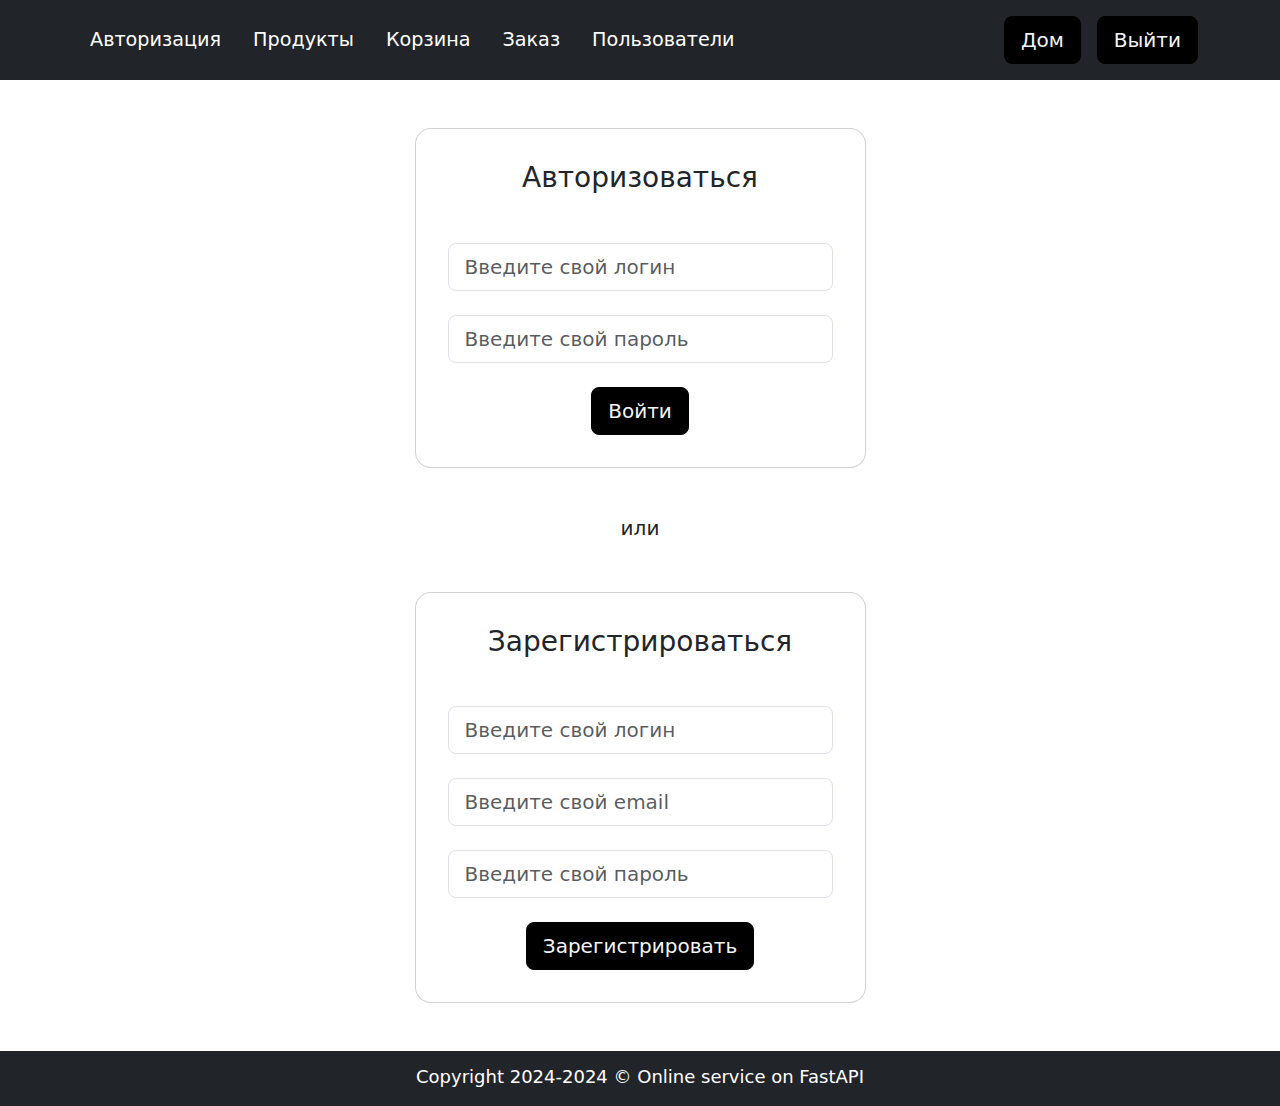
<file: templates/index.html>
<!DOCTYPE html>
<html lang="en">
<head>
    <meta charset="UTF-8">
    <title>Авторизация</title>
    <link rel="shortcut icon" href="/static/img/products.ico" type="img/x-icon">
    <link href="https://cdn.jsdelivr.net/npm/bootstrap@5.3.3/dist/css/bootstrap.min.css" rel="stylesheet" integrity="sha384-QWTKZyjpPEjISv5WaRU9OFeRpok6YctnYmDr5pNlyT2bRjXh0JMhjY6hW+ALEwIH" crossorigin="anonymous"><link href="https://cdn.jsdelivr.net/npm/bootstrap@5.3.3/dist/css/bootstrap.min.css" rel="stylesheet" integrity="sha384-QWTKZyjpPEjISv5WaRU9OFeRpok6YctnYmDr5pNlyT2bRjXh0JMhjY6hW+ALEwIH" crossorigin="anonymous">
    <link rel="stylesheet" type="text/css" href="/static/css/css.css">
</head>
<body>

    <header class="p-3 text-bg-dark">
        <div class="container">
            <div class="d-flex flex-wrap align-items-center justify-content-center justify-content-lg-start">
                <ul class="nav col-12 col-lg-auto me-lg-auto mb-2 justify-content-center mb-md-0">
                    <li><a href="/" class="nav-link px-2 text-white">Авторизация</a></li>
                    <li><a href="/products" class="nav-link px-2 text-white">Продукты</a></li>
                    <li><a href="/cart" class="nav-link px-2 text-white">Корзина</a></li>
                    <li><a href="/order" class="nav-link px-2 text-white">Заказ</a></li>
                    <li><a href="/users" class="nav-link px-2 text-white">Пользователи</a></li>
                </ul>
                <div class="px-3" id="homeButton">
                    <button data-mdb-button-init data-mdb-ripple-init class="btn btn-primary btn-lg btn-block" type="submit">Дом</button>
                </div>
                <div id="logoutButton">
                    <button data-mdb-button-init data-mdb-ripple-init class="btn btn-primary btn-lg btn-block" type="submit">Выйти</button>
                </div>
            </div>
        </div>
    </header>

    <form id="loginForm">
        <div class="container py-5 h-100">
            <div class="row d-flex justify-content-center align-items-center h-100">
                <div class="col-12 col-md-8 col-lg-6 col-xl-5">
                    <div class="card shadow-2-strong" style="border-radius: 1rem;">
                        <div class="card-body p-5 text-center">

                            <h3 class="mb-5">Авторизоваться</h3>
                            <div data-mdb-input-init class="form-outline mb-4">
                                <input type="text" name="username" placeholder="Введите свой логин" id="typeEmailX-2" class="form-control form-control-lg" />
                            </div>
                            <div data-mdb-input-init class="form-outline mb-4">
                                <input type="password" name="password" placeholder="Введите свой пароль" id="typePasswordX-2" class="form-control form-control-lg" />
                            </div>
                            <button data-mdb-button-init data-mdb-ripple-init class="btn btn-primary btn-lg btn-block" type="submit">Войти</button>

                        </div>
                    </div>
                </div>
            </div>
        </div>
    </form>

    <div class="container">
        <h5 class="mb-1" style="text-align: center">или</h5>
    </div>

    <form id="regisForm">
        <div class="container py-5 h-100">
            <div class="row d-flex justify-content-center align-items-center h-100">
                <div class="col-12 col-md-8 col-lg-6 col-xl-5">
                    <div class="card shadow-2-strong" style="border-radius: 1rem;">
                        <div class="card-body p-5 text-center">

                            <h3 class="mb-5">Зарегистрироваться</h3>
                            <div data-mdb-input-init class="form-outline mb-4">
                                <input type="text" name="username" placeholder="Введите свой логин" class="form-control form-control-lg" />
                            </div>
                            <div data-mdb-input-init class="form-outline mb-4">
                                <input type="email" name="email" placeholder="Введите свой email" class="form-control form-control-lg" />
                            </div>
                            <div data-mdb-input-init class="form-outline mb-4">
                                <input type="password" name="password" placeholder="Введите свой пароль" class="form-control form-control-lg" />
                            </div>
                            <button data-mdb-button-init data-mdb-ripple-init class="btn btn-primary btn-lg btn-block" type="submit">Зарегистрировать</button>

                        </div>
                    </div>
                </div>
            </div>
        </div>
    </form>

    <footer class="text-bg-dark">
        <div class="container">
            <div class="copyright text-bg-dark">
                <h4>Copyright 2024-2024 &copy; Online service on FastAPI</h4>
            </div>
        </div>
    </footer>

    <script src="/static/js/Auth.js"></script>
    <script src="https://cdn.jsdelivr.net/npm/bootstrap@5.3.3/dist/js/bootstrap.bundle.min.js" integrity="sha384-YvpcrYf0tY3lHB60NNkmXc5s9fDVZLESaAA55NDzOxhy9GkcIdslK1eN7N6jIeHz" crossorigin="anonymous"></script>
</body>
</html>
</file>
<file: static/css/css.css>
.px-2 {
    padding-right: 1.5rem !important;
}

.nav-link {
    font-size: 1.2rem;
}

.p-5 {
    padding: 2rem !important;
}

.btn-primary {
    --bs-btn-color: whitesmoke;
    --bs-btn-bg: black;
    --bs-btn-border-color: black;
    --bs-btn-hover-color: whitesmoke;
    --bs-btn-hover-bg: #282828;
    --bs-btn-hover-border-color: black;
    --bs-btn-focus-shadow-rgb: 49, 132, 253;
    --bs-btn-active-color: whitesmoke;
    --bs-btn-active-bg: black;
    --bs-btn-active-border-color: black;
    --bs-btn-active-shadow: inset 0 3px 5px rgba(0, 0, 0, 0.125);
    --bs-btn-disabled-color: whitesmoke;
    --bs-btn-disabled-bg: black;
    --bs-btn-disabled-border-color: black;
}

.stroke {
    padding: 10px;
    border: 0.08rem solid black;
    border-radius: 18px;
}

.classH2 {
    padding: 8px;
    text-align: center;
}

table {
    border-collapse: collapse;
    width: 100%;
}

th, td {
    padding: 8px;
    text-align: center;
    border-bottom: 1px solid #ddd;
}

tr:hover {
    background-color: #f5f5f5;
}

.copyright {
    color: whitesmoke;
    text-align: center;
    padding: 15px 10px 10px 10px;
}

.copyright h4 {
    font-size: 18px;
}
</file>
